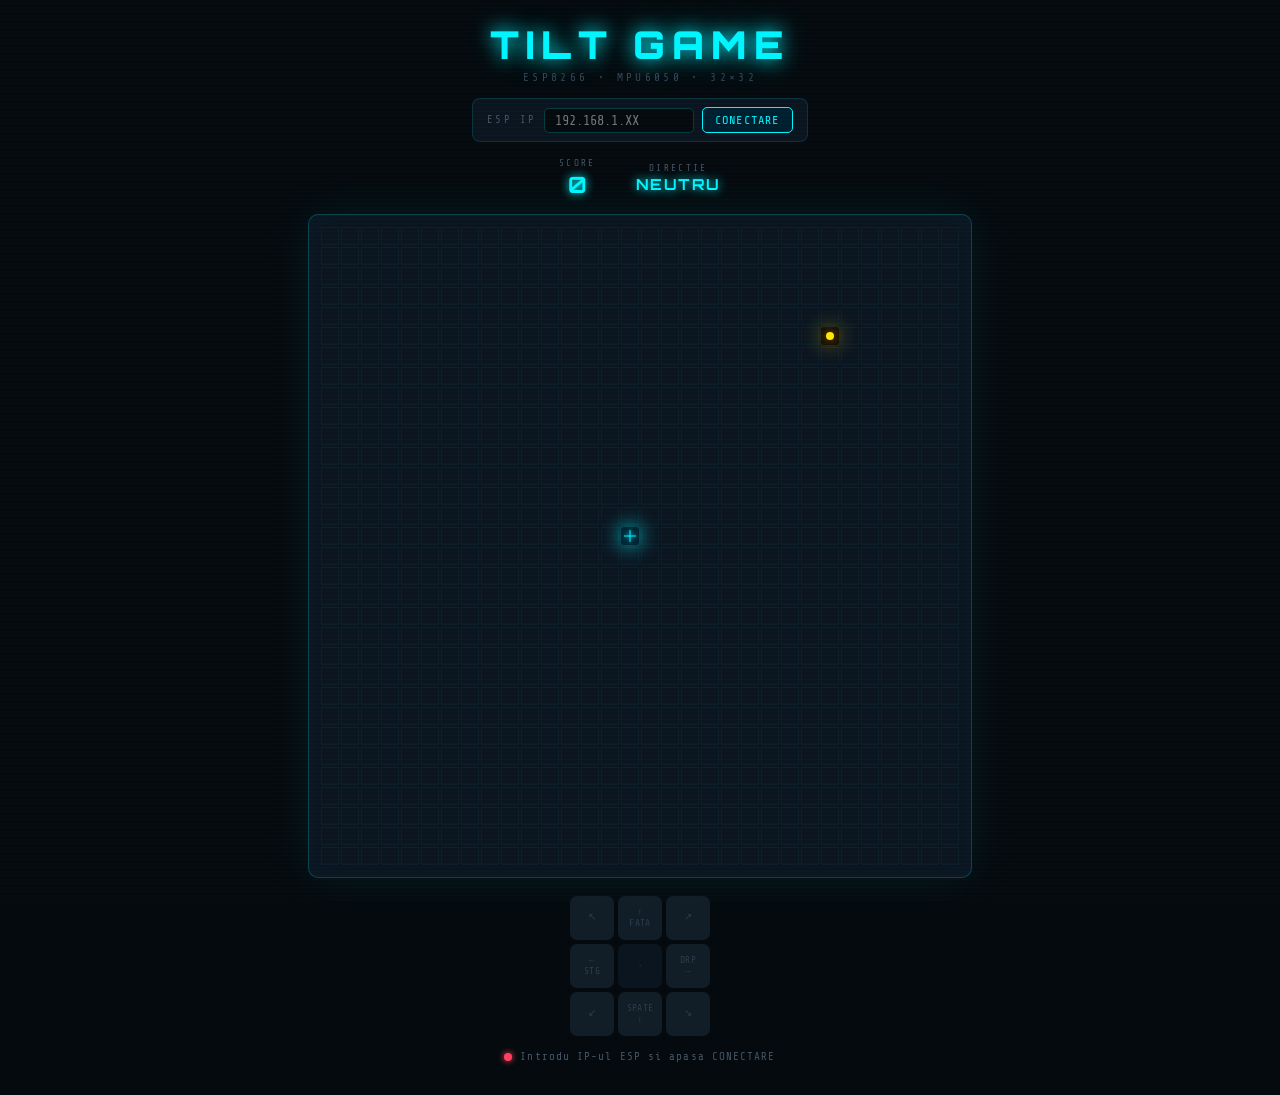
<file: index.html>
<!DOCTYPE html>
<html lang="ro">
<head>
<meta charset="UTF-8"/>
<meta name="viewport" content="width=device-width, initial-scale=1.0"/>
<title>Tilt Game</title>
<link href="https://fonts.googleapis.com/css2?family=Share+Tech+Mono&family=Orbitron:wght@700;900&display=swap" rel="stylesheet"/>
<style>
  :root {
    --bg:     #050a0e;
    --panel:  #0b1520;
    --border: #0ff3;
    --cyan:   #00f5ff;
    --green:  #00ff88;
    --yellow: #ffe600;
    --red:    #ff4060;
    --dim:    #111d27;
    --text:   #c8eaf5;
  }
  * { box-sizing: border-box; margin: 0; padding: 0; }
  body {
    background: var(--bg);
    color: var(--text);
    font-family: 'Share Tech Mono', monospace;
    min-height: 100vh;
    display: flex;
    flex-direction: column;
    align-items: center;
    justify-content: flex-start;
    padding: 20px 12px 32px;
  }
  body::before {
    content: '';
    position: fixed; inset: 0;
    background: repeating-linear-gradient(
      to bottom,
      transparent 0px, transparent 3px,
      rgba(0,245,255,.018) 3px, rgba(0,245,255,.018) 4px
    );
    pointer-events: none; z-index: 100;
  }

  h1 {
    font-family: 'Orbitron', sans-serif;
    font-size: clamp(1.3rem, 4vw, 2.4rem);
    font-weight: 900;
    letter-spacing: .18em;
    color: var(--cyan);
    text-shadow: 0 0 18px var(--cyan), 0 0 40px #00f5ff55;
    margin-bottom: 3px;
    animation: flicker 7s infinite;
  }
  @keyframes flicker {
    0%,94%,100%{opacity:1} 95%{opacity:.6} 96%{opacity:1} 97%{opacity:.5}
  }
  .subtitle {
    font-size: .7rem; letter-spacing: .3em; color: #345;
    text-transform: uppercase; margin-bottom: 14px;
  }

  /* ---- IP CONFIG BOX ---- */
  .ip-bar {
    display: flex; align-items: center; gap: 8px;
    margin-bottom: 16px;
    background: var(--panel);
    border: 1px solid #0ff2;
    border-radius: 8px;
    padding: 8px 14px;
  }
  .ip-label { font-size: .65rem; letter-spacing: .2em; color: #456; text-transform: uppercase; }
  .ip-bar input {
    background: #050a0e;
    border: 1px solid #0ff3;
    border-radius: 5px;
    color: var(--cyan);
    font-family: 'Share Tech Mono', monospace;
    font-size: .85rem;
    padding: 4px 10px;
    width: 150px;
    outline: none;
  }
  .ip-bar input:focus { border-color: var(--cyan); box-shadow: 0 0 8px #00f5ff44; }
  .ip-btn {
    background: #001f2f;
    border: 1px solid var(--cyan);
    border-radius: 5px;
    color: var(--cyan);
    font-family: 'Share Tech Mono', monospace;
    font-size: .75rem;
    padding: 5px 12px;
    cursor: pointer;
    letter-spacing: .1em;
    transition: background .15s, box-shadow .15s;
  }
  .ip-btn:hover { background: #003040; box-shadow: 0 0 10px var(--cyan); }

  /* ---- STATUS ---- */
  .status-bar {
    display: flex; gap: 40px; margin-bottom: 16px; align-items: center;
  }
  .stat { display: flex; flex-direction: column; align-items: center; gap: 2px; }
  .stat-label { font-size: .58rem; letter-spacing: .25em; color: #456; text-transform: uppercase; }
  .stat-value {
    font-family: 'Orbitron', sans-serif; font-size: 1.4rem; font-weight: 700;
    color: var(--cyan); text-shadow: 0 0 10px var(--cyan);
    transition: transform .15s, color .15s;
  }
  .stat-value.bump { transform: scale(1.4); color: var(--green); }

  /* ---- CANVAS ---- */
  .grid-wrapper {
    background: var(--panel);
    border: 1px solid var(--border);
    border-radius: 10px;
    padding: 12px;
    box-shadow: 0 0 50px #00f5ff14, inset 0 0 24px #00f5ff07;
  }
  canvas { display: block; image-rendering: pixelated; }

  /* ---- DIRECTION RING ---- */
  .dir-section { display: flex; align-items: center; gap: 24px; margin-top: 18px; }
  .direction-ring {
    display: grid;
    grid-template-columns: repeat(3, 44px);
    grid-template-rows: repeat(3, 44px);
    gap: 4px;
  }
  .dir-cell {
    background: var(--dim); border-radius: 7px;
    display: flex; align-items: center; justify-content: center;
    font-size: .6rem; color: #2a3d50; letter-spacing: .04em;
    transition: background .1s, color .1s, box-shadow .1s;
    text-align: center; line-height: 1.2;
  }
  .dir-cell.center { background: var(--panel); color: #243040; font-size: .5rem; }
  .dir-cell.active {
    background: #001f2f; color: var(--cyan);
    border: 1px solid var(--cyan); box-shadow: 0 0 12px var(--cyan);
  }

  /* ---- CONN ---- */
  .conn-bar {
    margin-top: 14px; display: flex; align-items: center; gap: 8px;
    font-size: .68rem; letter-spacing: .1em; color: #456;
  }
  .conn-dot {
    width: 8px; height: 8px; border-radius: 50%;
    background: var(--red); box-shadow: 0 0 6px var(--red);
    transition: background .3s, box-shadow .3s;
  }
  .conn-dot.online { background: var(--green); box-shadow: 0 0 8px var(--green); animation: blink 2s infinite; }
  @keyframes blink { 0%,100%{opacity:1} 50%{opacity:.35} }

  /* ---- SCORE POP ---- */
  .score-pop {
    position: fixed; top: 45%; left: 50%;
    transform: translate(-50%,-50%);
    font-family: 'Orbitron', sans-serif; font-size: 3.5rem; font-weight: 900;
    color: var(--green); text-shadow: 0 0 30px var(--green);
    pointer-events: none; opacity: 0; z-index: 200;
  }
  .score-pop.show { animation: popAnim .7s ease-out forwards; }
  @keyframes popAnim {
    0%   { opacity:1; transform:translate(-50%,-50%) scale(.7); }
    40%  { opacity:1; transform:translate(-50%,-62%) scale(1.25); }
    100% { opacity:0; transform:translate(-50%,-85%) scale(1); }
  }
</style>
</head>
<body>

<h1>TILT GAME</h1>
<p class="subtitle">ESP8266 &bull; MPU6050 &bull; 32&times;32</p>

<!-- IP Configuration -->
<div class="ip-bar">
  <span class="ip-label">ESP IP</span>
  <input type="text" id="espIp" placeholder="192.168.1.XX" />
  <button class="ip-btn" onclick="connect()">CONECTARE</button>
</div>

<div class="status-bar">
  <div class="stat">
    <span class="stat-label">Score</span>
    <span class="stat-value" id="scoreVal">0</span>
  </div>
  <div class="stat">
    <span class="stat-label">Directie</span>
    <span class="stat-value" id="dirVal" style="font-size:.95rem;letter-spacing:.1em">NEUTRU</span>
  </div>
</div>

<div class="grid-wrapper">
  <canvas id="gameCanvas"></canvas>
</div>

<div class="dir-section">
  <div class="direction-ring">
    <div class="dir-cell" id="d-FL">↖</div>
    <div class="dir-cell" id="d-F">↑<br>FATA</div>
    <div class="dir-cell" id="d-FR">↗</div>
    <div class="dir-cell" id="d-L">←<br>STG</div>
    <div class="dir-cell center" id="d-N">•</div>
    <div class="dir-cell" id="d-R">DRP<br>→</div>
    <div class="dir-cell" id="d-BL">↙</div>
    <div class="dir-cell" id="d-B">SPATE<br>↓</div>
    <div class="dir-cell" id="d-BR">↘</div>
  </div>
</div>

<div class="conn-bar">
  <div class="conn-dot" id="connDot"></div>
  <span id="connLabel">Introdu IP-ul ESP si apasa CONECTARE</span>
</div>

<div class="score-pop" id="scorePop">+1</div>

<script>
// ---- Canvas setup ----
const W = 32, H = 32;
const CELL = 18, GAP = 2, STEP = CELL + GAP;

const canvas = document.getElementById('gameCanvas');
canvas.width  = W * STEP - GAP;
canvas.height = H * STEP - GAP;
const ctx = canvas.getContext('2d');

const TRAIL_LEN = 8;
const trail = [];
let prevScore = 0;
let collisionFlash = 0;
let prevPx = -1, prevPy = -1;
let state = { playerX: 15, playerY: 15, targetX: 25, targetY: 5, score: 0, direction: 'NEUTRU' };

// ---- Render loop ----
function renderCanvas() {
  ctx.fillStyle = '#0b1520';
  ctx.fillRect(0, 0, canvas.width, canvas.height);

  // Grid lines
  ctx.strokeStyle = 'rgba(0,245,255,0.04)';
  ctx.lineWidth = 1;
  for (let x = 0; x < W; x++)
    for (let y = 0; y < H; y++)
      ctx.strokeRect(x * STEP + .5, y * STEP + .5, CELL - 1, CELL - 1);

  const d = state;
  const isCollision = d.playerX === d.targetX && d.playerY === d.targetY;

  // Trail
  for (let i = 0; i < trail.length; i++) {
    const a = (i / TRAIL_LEN) * 0.18;
    ctx.fillStyle = `rgba(0,245,255,${a})`;
    ctx.shadowBlur = 0;
    ctx.beginPath();
    ctx.roundRect(trail[i].x * STEP, trail[i].y * STEP, CELL, CELL, 3);
    ctx.fill();
  }

  // Target
  if (!isCollision) {
    const pulse = 0.65 + 0.35 * Math.sin(Date.now() / 350);
    ctx.shadowColor = `rgba(255,230,0,${pulse * 0.8})`;
    ctx.shadowBlur = 16 + pulse * 10;
    ctx.fillStyle = '#1a0f00';
    ctx.beginPath();
    ctx.roundRect(d.targetX * STEP, d.targetY * STEP, CELL, CELL, 3);
    ctx.fill();
    ctx.fillStyle = '#ffe600';
    ctx.shadowBlur = 8;
    ctx.beginPath();
    ctx.arc(d.targetX * STEP + CELL/2, d.targetY * STEP + CELL/2, 4, 0, Math.PI * 2);
    ctx.fill();
    ctx.shadowBlur = 0;
  }

  // Player
  if (isCollision || collisionFlash > 0) {
    collisionFlash = Math.max(0, collisionFlash - 1);
    ctx.shadowColor = 'rgba(0,255,136,0.9)'; ctx.shadowBlur = 24;
    ctx.fillStyle = '#152800';
  } else {
    ctx.shadowColor = 'rgba(0,245,255,0.85)'; ctx.shadowBlur = 20;
    ctx.fillStyle = '#002535';
  }
  ctx.beginPath();
  ctx.roundRect(d.playerX * STEP, d.playerY * STEP, CELL, CELL, 3);
  ctx.fill();
  ctx.shadowBlur = 0;

  // Crosshair
  if (!isCollision && collisionFlash === 0) {
    ctx.strokeStyle = '#00f5ff'; ctx.lineWidth = 1;
    ctx.shadowColor = '#00f5ff'; ctx.shadowBlur = 4;
    const px = d.playerX * STEP, py = d.playerY * STEP;
    ctx.beginPath();
    ctx.moveTo(px + CELL/2, py + 3); ctx.lineTo(px + CELL/2, py + CELL - 3);
    ctx.moveTo(px + 3, py + CELL/2); ctx.lineTo(px + CELL - 3, py + CELL/2);
    ctx.stroke();
    ctx.shadowBlur = 0;
  }

  requestAnimationFrame(renderCanvas);
}
requestAnimationFrame(renderCanvas);

// ---- Data handler ----
function applyData(data) {
  if (data.playerX !== prevPx || data.playerY !== prevPy) {
    if (prevPx >= 0) {
      trail.push({ x: prevPx, y: prevPy });
      if (trail.length > TRAIL_LEN) trail.shift();
    }
    prevPx = data.playerX; prevPy = data.playerY;
  }
  if (data.playerX === data.targetX && data.playerY === data.targetY) collisionFlash = 8;
  state = data;

  const sv = document.getElementById('scoreVal');
  if (data.score !== prevScore) {
    prevScore = data.score;
    sv.classList.remove('bump'); void sv.offsetWidth; sv.classList.add('bump');
    setTimeout(() => sv.classList.remove('bump'), 260);
    const pop = document.getElementById('scorePop');
    pop.classList.remove('show'); void pop.offsetWidth; pop.classList.add('show');
  }
  sv.textContent = data.score;
  document.getElementById('dirVal').textContent = data.direction;

  const map = {
    'NEUTRU':'d-N','FATA':'d-F','SPATE':'d-B','STANGA':'d-L','DREAPTA':'d-R',
    'FATA-STANGA':'d-FL','FATA-DREAPTA':'d-FR','SPATE-STANGA':'d-BL','SPATE-DREAPTA':'d-BR'
  };
  document.querySelectorAll('.dir-cell').forEach(el => el.classList.remove('active'));
  document.getElementById(map[data.direction] || 'd-N').classList.add('active');
}

// ---- WebSocket ----
let ws = null;
const dot   = document.getElementById('connDot');
const label = document.getElementById('connLabel');

// Incarca IP salvat din localStorage
const savedIp = localStorage.getItem('esp_ip');
if (savedIp) document.getElementById('espIp').value = savedIp;

function connect() {
  const ip = document.getElementById('espIp').value.trim();
  if (!ip) { label.textContent = 'Introdu un IP valid!'; return; }

  // Salveaza IP pentru data viitoare
  localStorage.setItem('esp_ip', ip);

  if (ws) { ws.close(); ws = null; }

  label.textContent = 'Se conecteaza la ' + ip + '...';
  dot.classList.remove('online');

  ws = new WebSocket('ws://' + ip + ':81/');
  ws.onopen    = () => { dot.classList.add('online'); label.textContent = 'Conectat la ' + ip; };
  ws.onclose   = () => { dot.classList.remove('online'); label.textContent = 'Deconectat. Reapasa CONECTARE.'; };
  ws.onerror   = () => { label.textContent = 'Eroare conectare. Verifica IP-ul.'; };
  ws.onmessage = (e) => { try { applyData(JSON.parse(e.data)); } catch(_) {} };
}

// Auto-conectare daca avem IP salvat
if (savedIp) connect();
</script>
</body>
</html>
</file>
